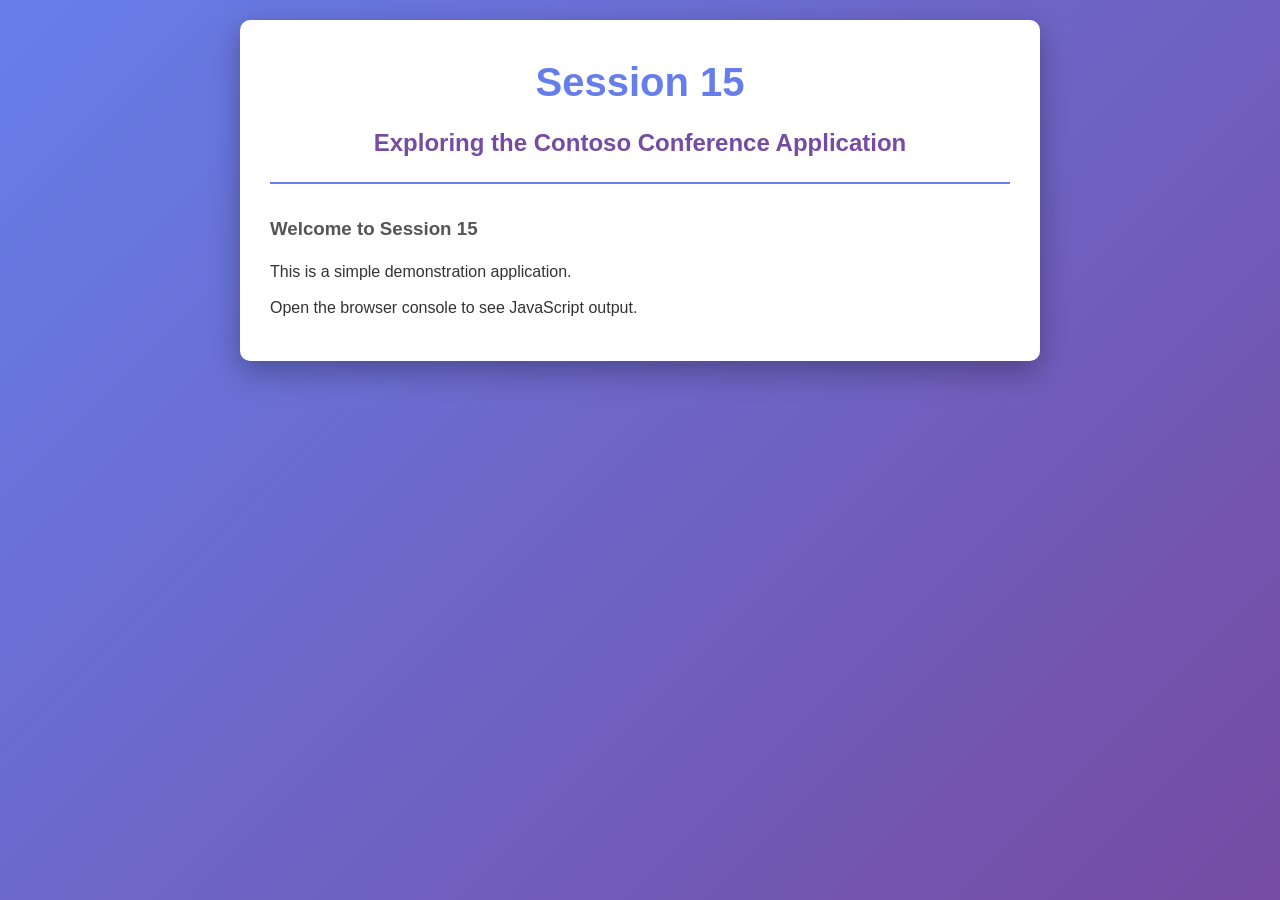
<file: S15_Exploring_the_Contoso_Conference_Application/index.html>
<!DOCTYPE html>
<html lang="en">
<head>
    <meta charset="UTF-8">
    <meta name="viewport" content="width=device-width, initial-scale=1.0">
    <title>Session 15: Exploring the Contoso Conference Application</title>
    <link rel="stylesheet" href="styles.css">
</head>
<body>
    <div class="container">
        <header>
            <h1>Session 15</h1>
            <h2>Exploring the Contoso Conference Application</h2>
        </header>
        <main id="main-content">
            <!-- Content will be added by JavaScript -->
        </main>
    </div>
    <script src="script.js"></script>
</body>
</html>
</file>
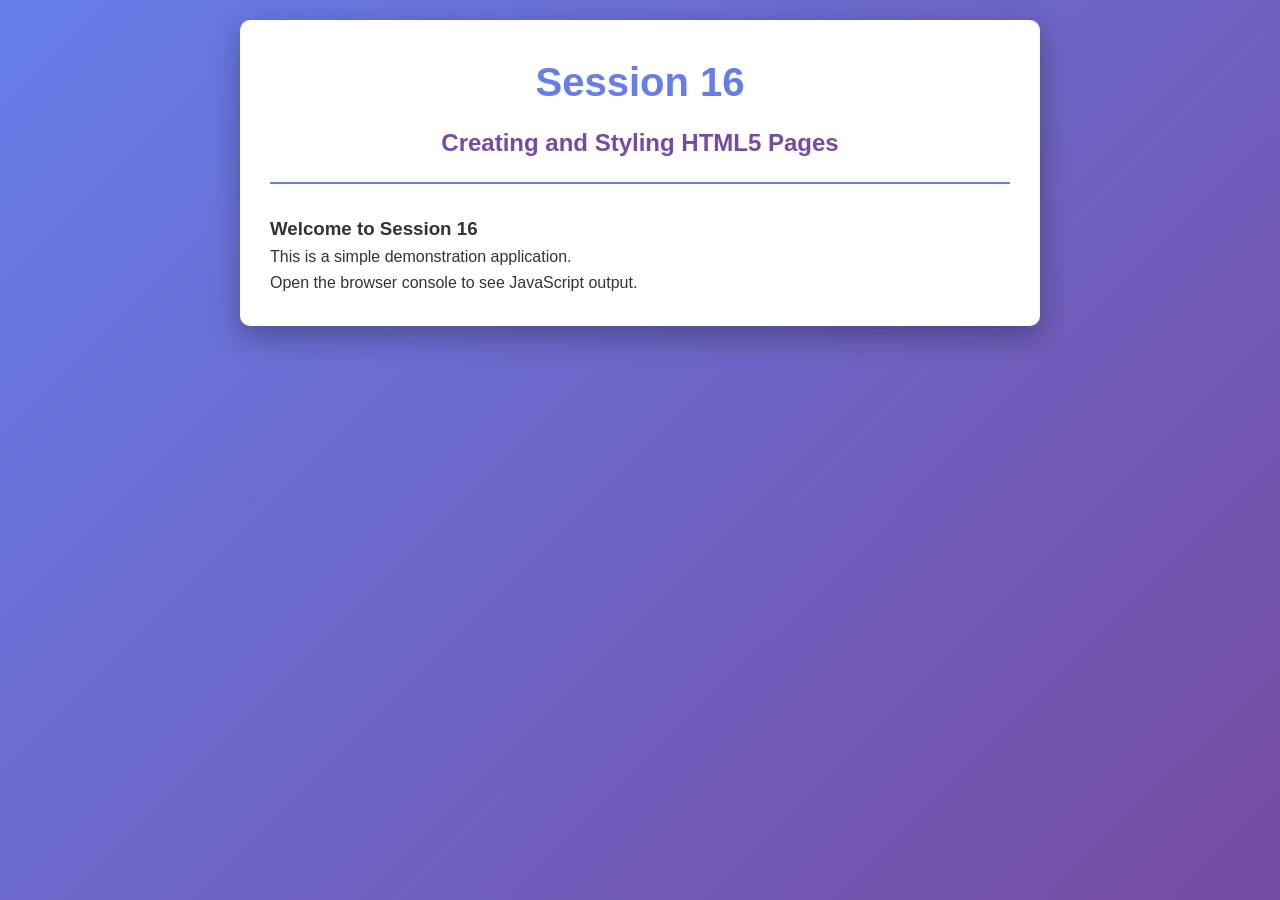
<file: S16_Creating_and_Styling_HTML5_Pages/index.html>
<!DOCTYPE html>
<html lang="en">
<head>
    <meta charset="UTF-8">
    <meta name="viewport" content="width=device-width, initial-scale=1.0">
    <title>Session 16: Creating and Styling HTML5 Pages</title>
    <link rel="stylesheet" href="styles.css">
</head>
<body>
    <div class="container">
        <header>
            <h1>Session 16</h1>
            <h2>Creating and Styling HTML5 Pages</h2>
        </header>
        <main id="main-content">
            <!-- Content will be added by JavaScript -->
        </main>
    </div>
    <script src="script.js"></script>
</body>
</html>
</file>
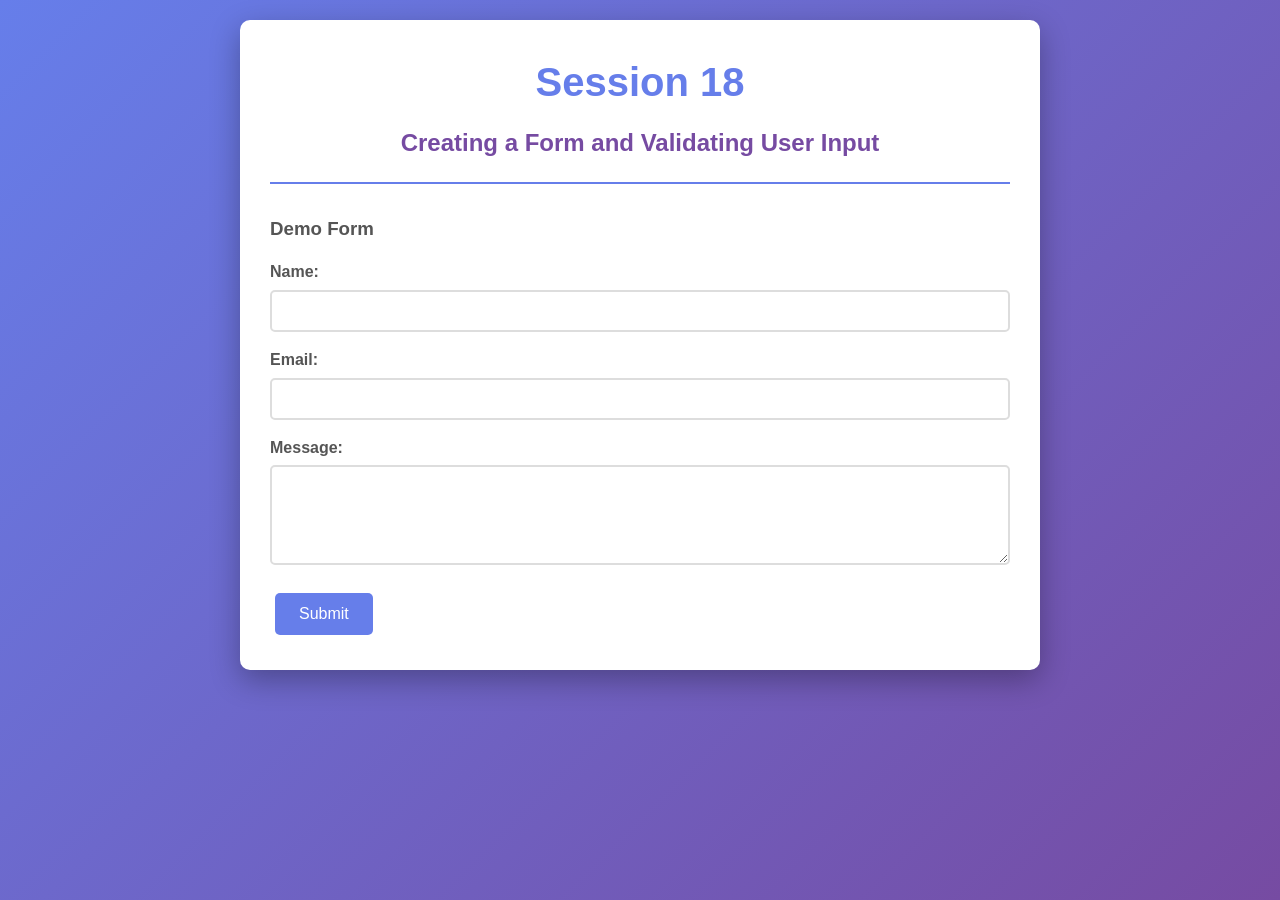
<file: S18_Creating_a_Form_and_Validating_User_Input/index.html>
<!DOCTYPE html>
<html lang="en">
<head>
    <meta charset="UTF-8">
    <meta name="viewport" content="width=device-width, initial-scale=1.0">
    <title>Session 18: Creating a Form and Validating User Input</title>
    <link rel="stylesheet" href="styles.css">
</head>
<body>
    <div class="container">
        <header>
            <h1>Session 18</h1>
            <h2>Creating a Form and Validating User Input</h2>
        </header>
        <main id="main-content">
            <form id="demo-form">
                <h3>Demo Form</h3>
                <div class="form-group">
                    <label for="name">Name:</label>
                    <input type="text" id="name" name="name" required>
                </div>
                <div class="form-group">
                    <label for="email">Email:</label>
                    <input type="email" id="email" name="email" required>
                </div>
                <div class="form-group">
                    <label for="message">Message:</label>
                    <textarea id="message" name="message" rows="4" required></textarea>
                </div>
                <button type="submit">Submit</button>
            </form>
            <div id="form-result"></div>
        </main>
    </div>
    <script src="script.js"></script>
</body>
</html>
</file>
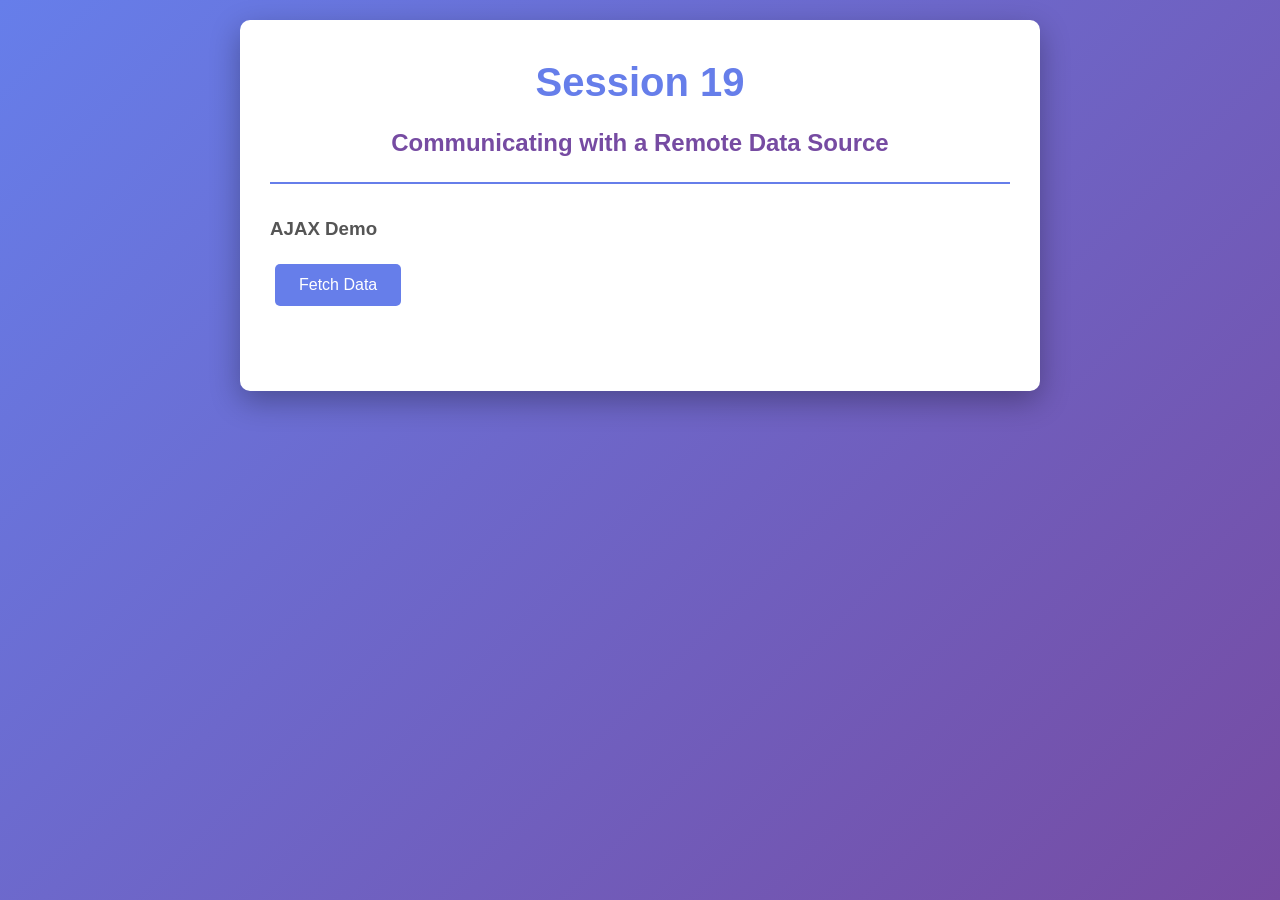
<file: S19_Communicating_with_a_Remote_Data_Source/index.html>
<!DOCTYPE html>
<html lang="en">
<head>
    <meta charset="UTF-8">
    <meta name="viewport" content="width=device-width, initial-scale=1.0">
    <title>Session 19: Communicating with a Remote Data Source</title>
    <link rel="stylesheet" href="styles.css">
</head>
<body>
    <div class="container">
        <header>
            <h1>Session 19</h1>
            <h2>Communicating with a Remote Data Source</h2>
        </header>
        <main id="main-content">
            <h3>AJAX Demo</h3>
            <button id="fetch-btn">Fetch Data</button>
            <div id="data-display"></div>
        </main>
    </div>
    <script src="script.js"></script>
</body>
</html>
</file>
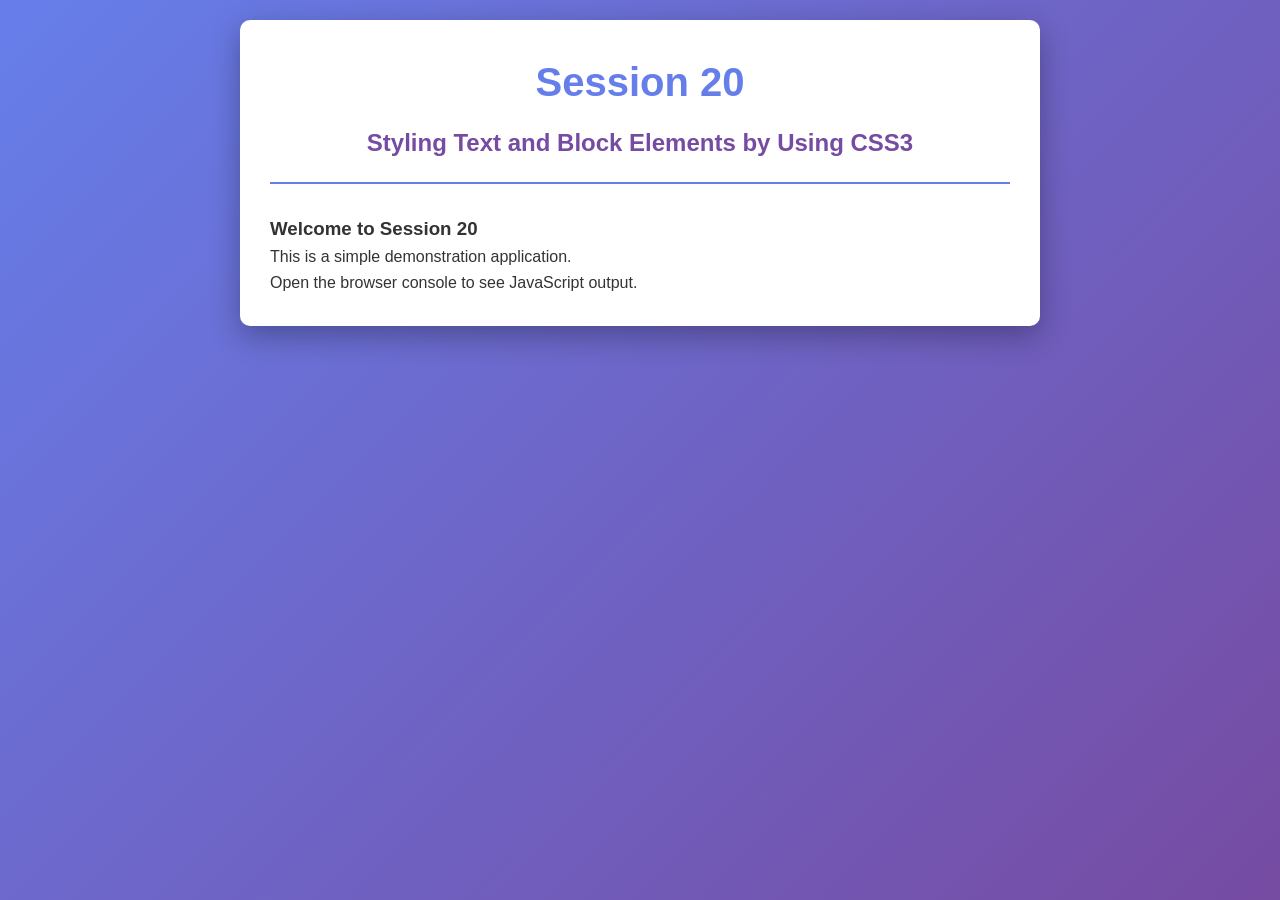
<file: S20_Styling_Text_and_Block_Elements_by_Using_CSS3/index.html>
<!DOCTYPE html>
<html lang="en">
<head>
    <meta charset="UTF-8">
    <meta name="viewport" content="width=device-width, initial-scale=1.0">
    <title>Session 20: Styling Text and Block Elements by Using CSS3</title>
    <link rel="stylesheet" href="styles.css">
</head>
<body>
    <div class="container">
        <header>
            <h1>Session 20</h1>
            <h2>Styling Text and Block Elements by Using CSS3</h2>
        </header>
        <main id="main-content">
            <!-- Content will be added by JavaScript -->
        </main>
    </div>
    <script src="script.js"></script>
</body>
</html>
</file>
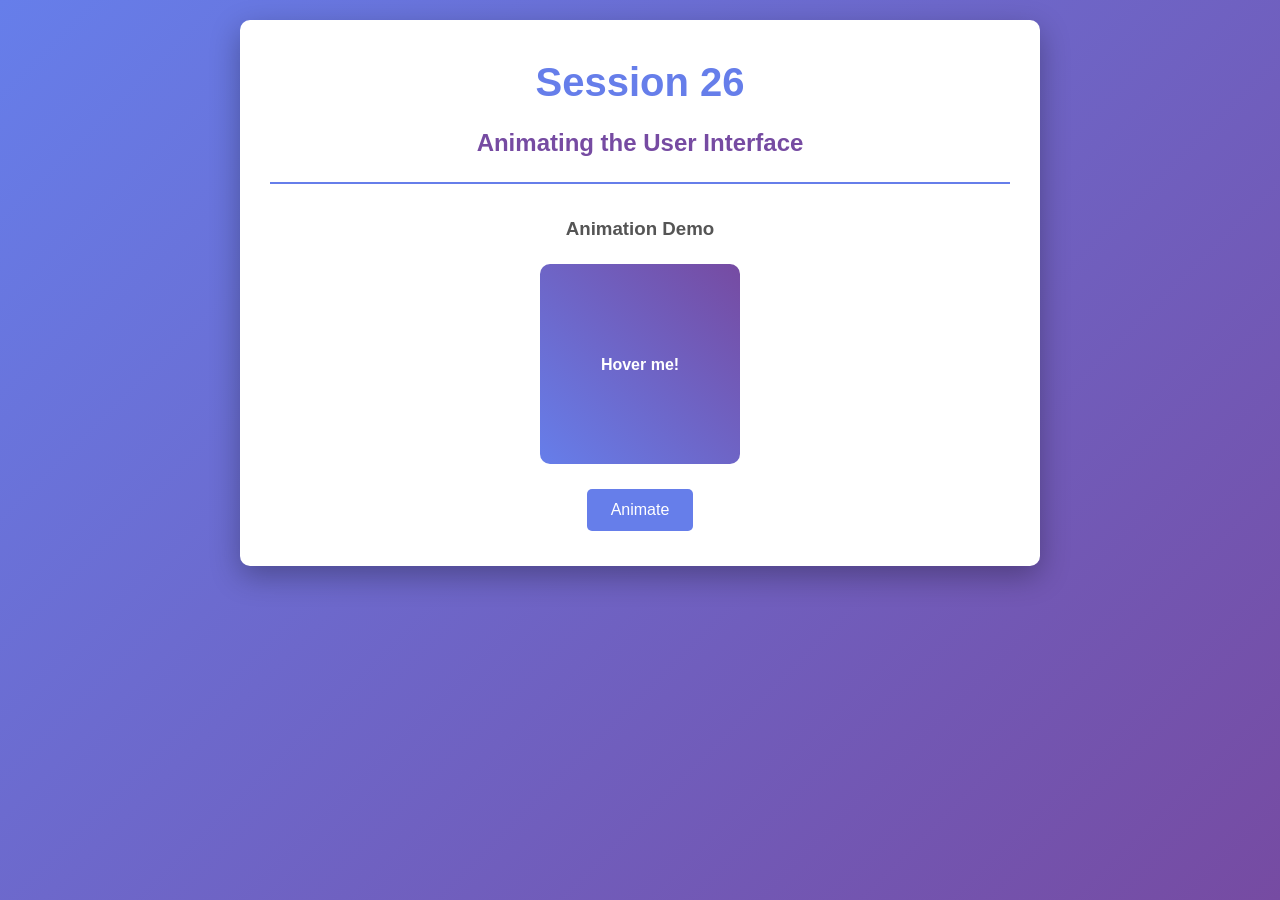
<file: S26_Animating_the_User_Interface/index.html>
<!DOCTYPE html>
<html lang="en">
<head>
    <meta charset="UTF-8">
    <meta name="viewport" content="width=device-width, initial-scale=1.0">
    <title>Session 26: Animating the User Interface</title>
    <link rel="stylesheet" href="styles.css">
</head>
<body>
    <div class="container">
        <header>
            <h1>Session 26</h1>
            <h2>Animating the User Interface</h2>
        </header>
        <main id="main-content">
            <h3>Animation Demo</h3>
            <div class="animated-box">Hover me!</div>
            <button id="animate-btn">Animate</button>
        </main>
    </div>
    <script src="script.js"></script>
</body>
</html>
</file>
<file: S15_Exploring_the_Contoso_Conference_Application/styles.css>
* {
    margin: 0;
    padding: 0;
    box-sizing: border-box;
}

body {
    font-family: Arial, sans-serif;
    line-height: 1.6;
    color: #333;
    background: linear-gradient(135deg, #667eea 0%, #764ba2 100%);
    min-height: 100vh;
    padding: 20px;
}

.container {
    max-width: 800px;
    margin: 0 auto;
    background: white;
    padding: 30px;
    border-radius: 10px;
    box-shadow: 0 10px 30px rgba(0,0,0,0.3);
}

header {
    text-align: center;
    margin-bottom: 30px;
    padding-bottom: 20px;
    border-bottom: 2px solid #667eea;
}

h1 {
    color: #667eea;
    font-size: 2.5em;
    margin-bottom: 10px;
}

h2 {
    color: #764ba2;
    font-size: 1.5em;
}

h3 {
    color: #555;
    margin-bottom: 15px;
}

main {
    margin-top: 20px;
}

.form-group {
    margin-bottom: 15px;
}

label {
    display: block;
    margin-bottom: 5px;
    font-weight: bold;
    color: #555;
}

input[type="text"],
input[type="email"],
textarea {
    width: 100%;
    padding: 10px;
    border: 2px solid #ddd;
    border-radius: 5px;
    font-size: 16px;
    transition: border-color 0.3s;
}

input:focus,
textarea:focus {
    outline: none;
    border-color: #667eea;
}

button {
    background: #667eea;
    color: white;
    padding: 12px 24px;
    border: none;
    border-radius: 5px;
    cursor: pointer;
    font-size: 16px;
    transition: background 0.3s;
    margin: 5px;
}

button:hover {
    background: #764ba2;
}

#form-result {
    margin-top: 20px;
    padding: 15px;
    border-radius: 5px;
    display: none;
}

.success {
    background: #d4edda;
    color: #155724;
    border: 1px solid #c3e6cb;
}

.error {
    background: #f8d7da;
    color: #721c24;
    border: 1px solid #f5c6cb;
}

#data-display,
#storage-display {
    margin-top: 20px;
    padding: 15px;
    border-radius: 5px;
}

#svg-demo,
#canvas-demo {
    border: 2px solid #ddd;
    border-radius: 5px;
    margin: 10px 0;
    display: block;
}

p {
    margin: 10px 0;
}
</file>
<file: S16_Creating_and_Styling_HTML5_Pages/styles.css>
* {
    margin: 0;
    padding: 0;
    box-sizing: border-box;
}

body {
    font-family: Arial, sans-serif;
    line-height: 1.6;
    color: #333;
    background: linear-gradient(135deg, #667eea 0%, #764ba2 100%);
    min-height: 100vh;
    padding: 20px;
}

.container {
    max-width: 800px;
    margin: 0 auto;
    background: white;
    padding: 30px;
    border-radius: 10px;
    box-shadow: 0 10px 30px rgba(0,0,0,0.3);
}

header {
    text-align: center;
    margin-bottom: 30px;
    padding-bottom: 20px;
    border-bottom: 2px solid #667eea;
}

h1 {
    color: #667eea;
    font-size: 2.5em;
    margin-bottom: 10px;
}

h2 {
    color: #764ba2;
    font-size: 1.5em;
}

main {
    margin-top: 20px;
}

.form-group {
    margin-bottom: 15px;
}

label {
    display: block;
    margin-bottom: 5px;
    font-weight: bold;
    color: #555;
}

input[type="text"],
input[type="email"],
textarea {
    width: 100%;
    padding: 10px;
    border: 2px solid #ddd;
    border-radius: 5px;
    font-size: 16px;
    transition: border-color 0.3s;
}

input:focus,
textarea:focus {
    outline: none;
    border-color: #667eea;
}

button {
    background: #667eea;
    color: white;
    padding: 12px 24px;
    border: none;
    border-radius: 5px;
    cursor: pointer;
    font-size: 16px;
    transition: background 0.3s;
}

button:hover {
    background: #764ba2;
}

#form-result {
    margin-top: 20px;
    padding: 15px;
    border-radius: 5px;
    display: none;
}

.success {
    background: #d4edda;
    color: #155724;
    border: 1px solid #c3e6cb;
}

.error {
    background: #f8d7da;
    color: #721c24;
    border: 1px solid #f5c6cb;
}
</file>
<file: S18_Creating_a_Form_and_Validating_User_Input/styles.css>
* {
    margin: 0;
    padding: 0;
    box-sizing: border-box;
}

body {
    font-family: Arial, sans-serif;
    line-height: 1.6;
    color: #333;
    background: linear-gradient(135deg, #667eea 0%, #764ba2 100%);
    min-height: 100vh;
    padding: 20px;
}

.container {
    max-width: 800px;
    margin: 0 auto;
    background: white;
    padding: 30px;
    border-radius: 10px;
    box-shadow: 0 10px 30px rgba(0,0,0,0.3);
}

header {
    text-align: center;
    margin-bottom: 30px;
    padding-bottom: 20px;
    border-bottom: 2px solid #667eea;
}

h1 {
    color: #667eea;
    font-size: 2.5em;
    margin-bottom: 10px;
}

h2 {
    color: #764ba2;
    font-size: 1.5em;
}

h3 {
    color: #555;
    margin-bottom: 15px;
}

main {
    margin-top: 20px;
}

.form-group {
    margin-bottom: 15px;
}

label {
    display: block;
    margin-bottom: 5px;
    font-weight: bold;
    color: #555;
}

input[type="text"],
input[type="email"],
textarea {
    width: 100%;
    padding: 10px;
    border: 2px solid #ddd;
    border-radius: 5px;
    font-size: 16px;
    transition: border-color 0.3s;
}

input:focus,
textarea:focus {
    outline: none;
    border-color: #667eea;
}

button {
    background: #667eea;
    color: white;
    padding: 12px 24px;
    border: none;
    border-radius: 5px;
    cursor: pointer;
    font-size: 16px;
    transition: background 0.3s;
    margin: 5px;
}

button:hover {
    background: #764ba2;
}

#form-result {
    margin-top: 20px;
    padding: 15px;
    border-radius: 5px;
    display: none;
}

.success {
    background: #d4edda;
    color: #155724;
    border: 1px solid #c3e6cb;
}

.error {
    background: #f8d7da;
    color: #721c24;
    border: 1px solid #f5c6cb;
}

#data-display,
#storage-display {
    margin-top: 20px;
    padding: 15px;
    border-radius: 5px;
}

#svg-demo,
#canvas-demo {
    border: 2px solid #ddd;
    border-radius: 5px;
    margin: 10px 0;
    display: block;
}

p {
    margin: 10px 0;
}
</file>
<file: S19_Communicating_with_a_Remote_Data_Source/styles.css>
* {
    margin: 0;
    padding: 0;
    box-sizing: border-box;
}

body {
    font-family: Arial, sans-serif;
    line-height: 1.6;
    color: #333;
    background: linear-gradient(135deg, #667eea 0%, #764ba2 100%);
    min-height: 100vh;
    padding: 20px;
}

.container {
    max-width: 800px;
    margin: 0 auto;
    background: white;
    padding: 30px;
    border-radius: 10px;
    box-shadow: 0 10px 30px rgba(0,0,0,0.3);
}

header {
    text-align: center;
    margin-bottom: 30px;
    padding-bottom: 20px;
    border-bottom: 2px solid #667eea;
}

h1 {
    color: #667eea;
    font-size: 2.5em;
    margin-bottom: 10px;
}

h2 {
    color: #764ba2;
    font-size: 1.5em;
}

h3 {
    color: #555;
    margin-bottom: 15px;
}

main {
    margin-top: 20px;
}

.form-group {
    margin-bottom: 15px;
}

label {
    display: block;
    margin-bottom: 5px;
    font-weight: bold;
    color: #555;
}

input[type="text"],
input[type="email"],
textarea {
    width: 100%;
    padding: 10px;
    border: 2px solid #ddd;
    border-radius: 5px;
    font-size: 16px;
    transition: border-color 0.3s;
}

input:focus,
textarea:focus {
    outline: none;
    border-color: #667eea;
}

button {
    background: #667eea;
    color: white;
    padding: 12px 24px;
    border: none;
    border-radius: 5px;
    cursor: pointer;
    font-size: 16px;
    transition: background 0.3s;
    margin: 5px;
}

button:hover {
    background: #764ba2;
}

#form-result {
    margin-top: 20px;
    padding: 15px;
    border-radius: 5px;
    display: none;
}

.success {
    background: #d4edda;
    color: #155724;
    border: 1px solid #c3e6cb;
}

.error {
    background: #f8d7da;
    color: #721c24;
    border: 1px solid #f5c6cb;
}

#data-display,
#storage-display {
    margin-top: 20px;
    padding: 15px;
    border-radius: 5px;
}

#svg-demo,
#canvas-demo {
    border: 2px solid #ddd;
    border-radius: 5px;
    margin: 10px 0;
    display: block;
}

p {
    margin: 10px 0;
}
</file>
<file: S20_Styling_Text_and_Block_Elements_by_Using_CSS3/styles.css>
* {
    margin: 0;
    padding: 0;
    box-sizing: border-box;
}

body {
    font-family: Arial, sans-serif;
    line-height: 1.6;
    color: #333;
    background: linear-gradient(135deg, #667eea 0%, #764ba2 100%);
    min-height: 100vh;
    padding: 20px;
}

.container {
    max-width: 800px;
    margin: 0 auto;
    background: white;
    padding: 30px;
    border-radius: 10px;
    box-shadow: 0 10px 30px rgba(0,0,0,0.3);
}

header {
    text-align: center;
    margin-bottom: 30px;
    padding-bottom: 20px;
    border-bottom: 2px solid #667eea;
}

h1 {
    color: #667eea;
    font-size: 2.5em;
    margin-bottom: 10px;
}

h2 {
    color: #764ba2;
    font-size: 1.5em;
}

main {
    margin-top: 20px;
}

.form-group {
    margin-bottom: 15px;
}

label {
    display: block;
    margin-bottom: 5px;
    font-weight: bold;
    color: #555;
}

input[type="text"],
input[type="email"],
textarea {
    width: 100%;
    padding: 10px;
    border: 2px solid #ddd;
    border-radius: 5px;
    font-size: 16px;
    transition: border-color 0.3s;
}

input:focus,
textarea:focus {
    outline: none;
    border-color: #667eea;
}

button {
    background: #667eea;
    color: white;
    padding: 12px 24px;
    border: none;
    border-radius: 5px;
    cursor: pointer;
    font-size: 16px;
    transition: background 0.3s;
}

button:hover {
    background: #764ba2;
}

#form-result {
    margin-top: 20px;
    padding: 15px;
    border-radius: 5px;
    display: none;
}

.success {
    background: #d4edda;
    color: #155724;
    border: 1px solid #c3e6cb;
}

.error {
    background: #f8d7da;
    color: #721c24;
    border: 1px solid #f5c6cb;
}
</file>
<file: S26_Animating_the_User_Interface/styles.css>
* {
    margin: 0;
    padding: 0;
    box-sizing: border-box;
}

body {
    font-family: Arial, sans-serif;
    line-height: 1.6;
    color: #333;
    background: linear-gradient(135deg, #667eea 0%, #764ba2 100%);
    min-height: 100vh;
    padding: 20px;
}

.container {
    max-width: 800px;
    margin: 0 auto;
    background: white;
    padding: 30px;
    border-radius: 10px;
    box-shadow: 0 10px 30px rgba(0,0,0,0.3);
}

header {
    text-align: center;
    margin-bottom: 30px;
    padding-bottom: 20px;
    border-bottom: 2px solid #667eea;
}

h1 {
    color: #667eea;
    font-size: 2.5em;
    margin-bottom: 10px;
}

h2 {
    color: #764ba2;
    font-size: 1.5em;
}

h3 {
    color: #555;
    margin-bottom: 15px;
}

main {
    margin-top: 20px;
    text-align: center;
}

button {
    background: #667eea;
    color: white;
    padding: 12px 24px;
    border: none;
    border-radius: 5px;
    cursor: pointer;
    font-size: 16px;
    transition: background 0.3s;
    margin: 5px;
}

button:hover {
    background: #764ba2;
}

.animated-box {
    width: 200px;
    height: 200px;
    background: linear-gradient(45deg, #667eea, #764ba2);
    margin: 20px auto;
    display: flex;
    align-items: center;
    justify-content: center;
    color: white;
    font-weight: bold;
    border-radius: 10px;
    transition: transform 0.3s, background 0.3s;
    cursor: pointer;
}

.animated-box:hover {
    transform: scale(1.1) rotate(5deg);
    background: linear-gradient(45deg, #764ba2, #667eea);
}

@keyframes bounce {
    0%, 100% { transform: translateY(0); }
    50% { transform: translateY(-20px); }
}

.animated-box.animate {
    animation: bounce 1s ease-in-out;
}
</file>
